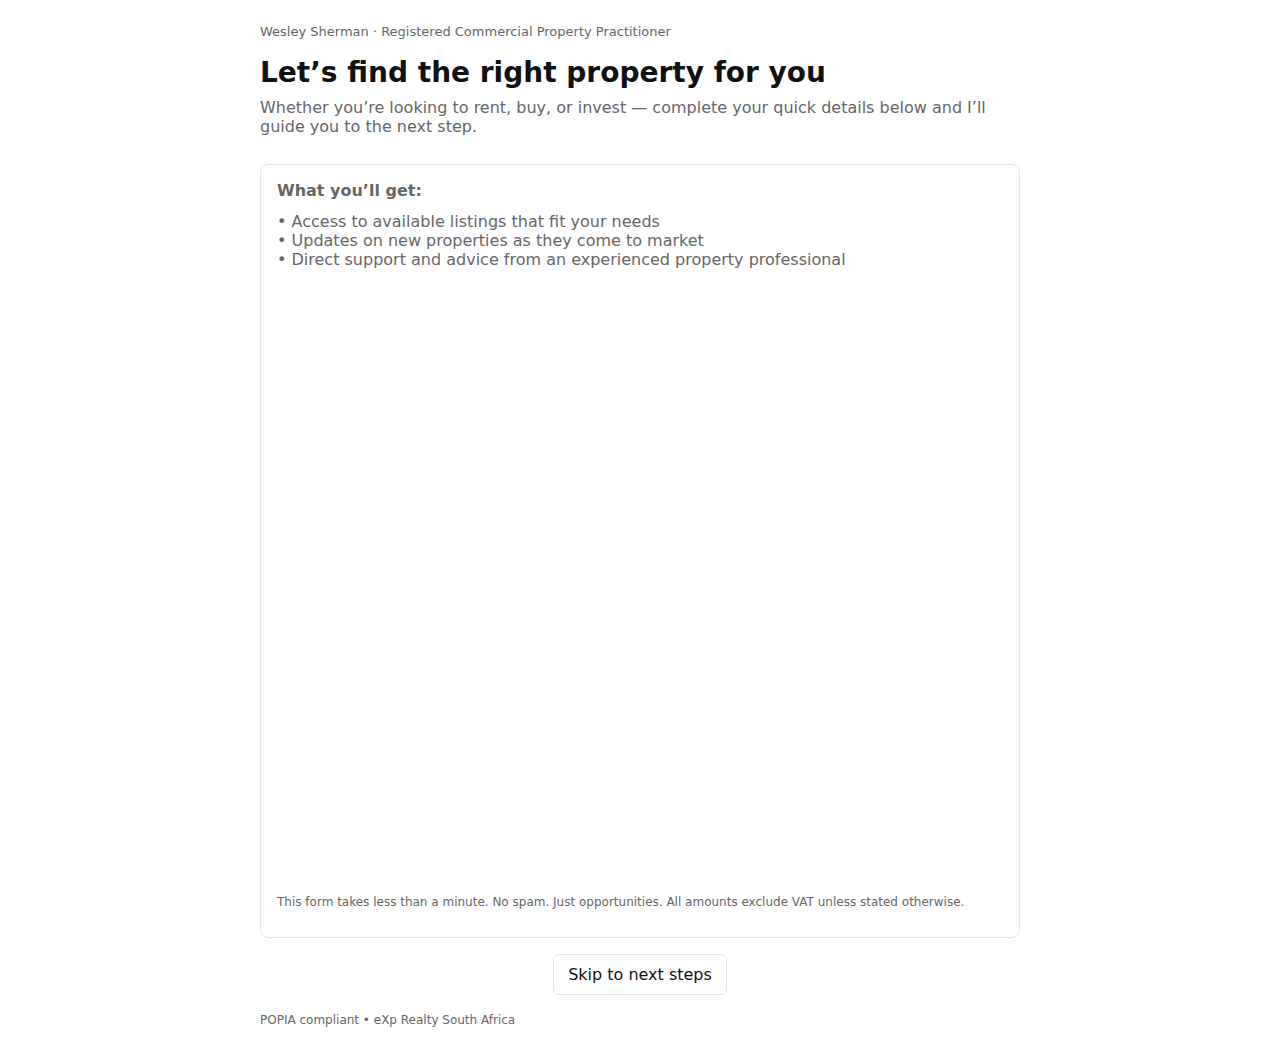
<file: index.html>
<!doctype html>
<html lang="en">
<head>
  <meta charset="utf-8">
  <meta name="viewport" content="width=device-width, initial-scale=1">
  <title>Get Started</title>
  <meta name="description" content="Quick property interest form.">
  <style>
    :root {
      --txt:#111;
      --muted:#666;
      --border:#e6e6e6;
      --accent:#0f62fe;
    }
    html, body { margin:0; padding:0; background:#fff; color:var(--txt); font-family: system-ui, -apple-system, Segoe UI, Roboto, Arial, sans-serif; }
    .wrap { max-width: 760px; margin: 0 auto; padding: 24px; }
    h1 { font-size: 28px; line-height: 1.25; margin: 16px 0 8px; }
    p { margin: 0 0 12px; color: var(--muted); }
    .card { border: 1px solid var(--border); border-radius: 8px; padding: 16px; }
    .foot { margin-top: 18px; font-size: 12px; color: var(--muted); }
    .brand { font-size: 13px; color: var(--muted); }
    .sp16 { height:16px }
    iframe { width: 100%; min-height: 560px; border: 0; }
    .center { text-align:center }
    a.btn { display:inline-block; padding:10px 14px; border:1px solid var(--border); border-radius:6px; text-decoration:none; color:var(--txt); }
    a.btn:hover { border-color:#d0d0d0 }
  </style>
</head>
<body>
  <div class="wrap">
    <div class="brand">Wesley Sherman · Registered Commercial Property Practitioner</div>
    <h1>Let’s find the right property for you</h1>
    <p>Whether you’re looking to rent, buy, or invest — complete your quick details below and I’ll guide you to the next step.</p>

    <div class="sp16"></div>

    <div class="card">
      <p><strong>What you’ll get:</strong></p>
      <p>• Access to available listings that fit your needs<br>
         • Updates on new properties as they come to market<br>
         • Direct support and advice from an experienced property professional</p>
      <div class="sp16"></div>
      <iframe src="https://forms.office.com/r/DvLrEUJeL5" title="Quick property interest form">Loading…</iframe>
      <div class="sp16"></div>
      <p class="foot">This form takes less than a minute. No spam. Just opportunities. All amounts exclude VAT unless stated otherwise.</p>
    </div>

    <div class="sp16"></div>
    <p class="center"><a class="btn" href="thank-you.html">Skip to next steps</a></p>

    <div class="foot">POPIA compliant • eXp Realty South Africa</div>
  </div>
</body>
</html>
</file>
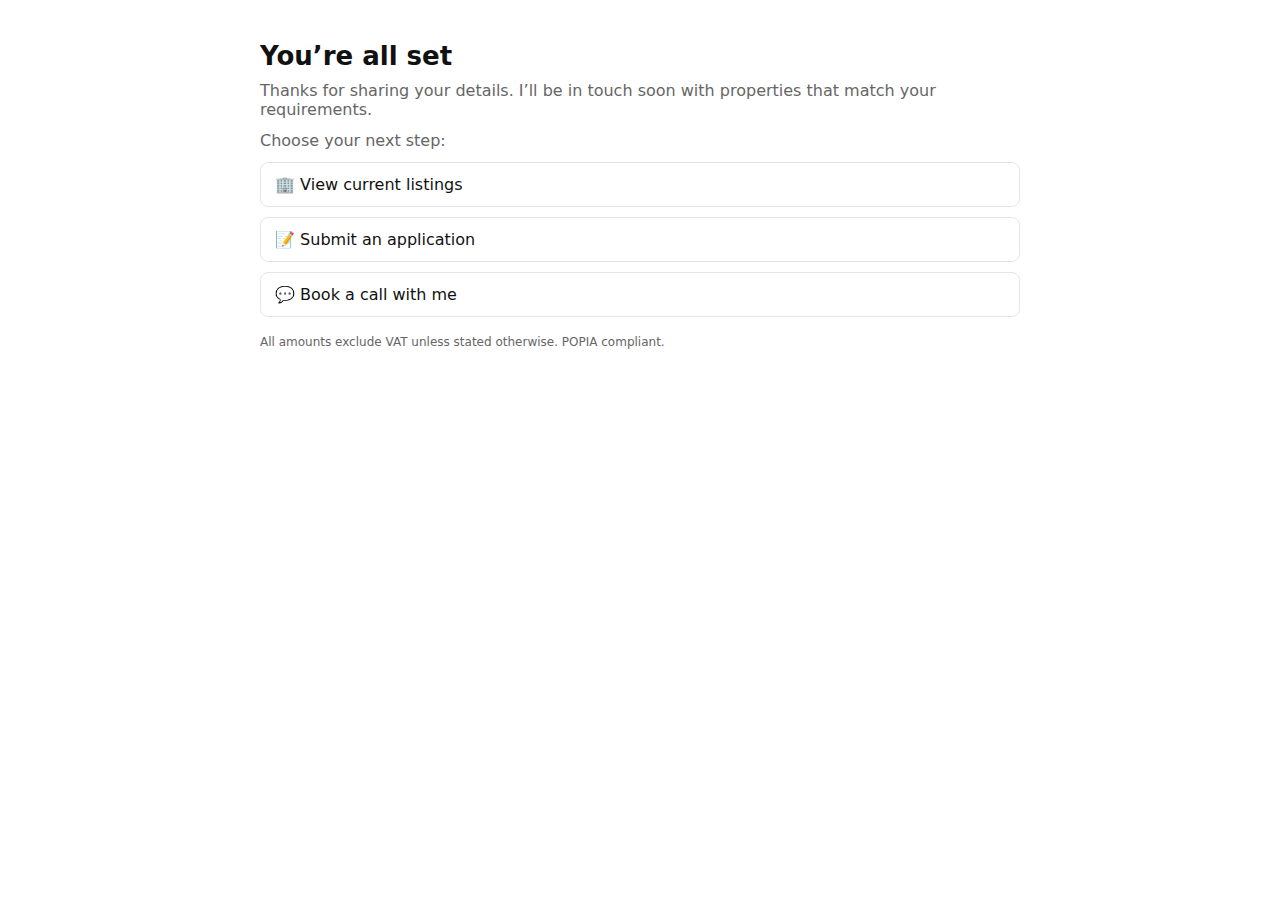
<file: thank-you.html>
<!doctype html>
<html lang="en">
<head>
  <meta charset="utf-8">
  <meta name="viewport" content="width=device-width, initial-scale=1">
  <title>Next Steps</title>
  <style>
    html, body { margin:0; padding:0; background:#fff; color:#111; font-family: system-ui, -apple-system, Segoe UI, Roboto, Arial, sans-serif; }
    .wrap { max-width: 760px; margin: 0 auto; padding: 24px; }
    h1 { font-size: 26px; line-height: 1.25; margin: 16px 0 8px; }
    p { margin: 0 0 12px; color: #666; }
    .list a { display:block; padding:12px 14px; border:1px solid #e6e6e6; border-radius:8px; text-decoration:none; color:#111; margin-bottom:10px }
    .list a:hover { border-color:#d0d0d0 }
    .foot { margin-top: 18px; font-size: 12px; color: #666; }
  </style>
</head>
<body>
  <div class="wrap">
    <h1>You’re all set</h1>
    <p>Thanks for sharing your details. I’ll be in touch soon with properties that match your requirements.</p>
    <p>Choose your next step:</p>

    <div class="list">
      <!-- Replace the # with your real links -->
      <a href="https://goexp.org/blue-modern-fashion-collection-presentation" title="View current listings">🏢 View current listings</a>
      <a href="#" title="Submit an application">📝 Submit an application</a>
      <a href="#" title="Book a call with me">💬 Book a call with me</a>
    </div>

    <div class="foot">All amounts exclude VAT unless stated otherwise. POPIA compliant.</div>
  </div>
</body>
</html>
</file>
